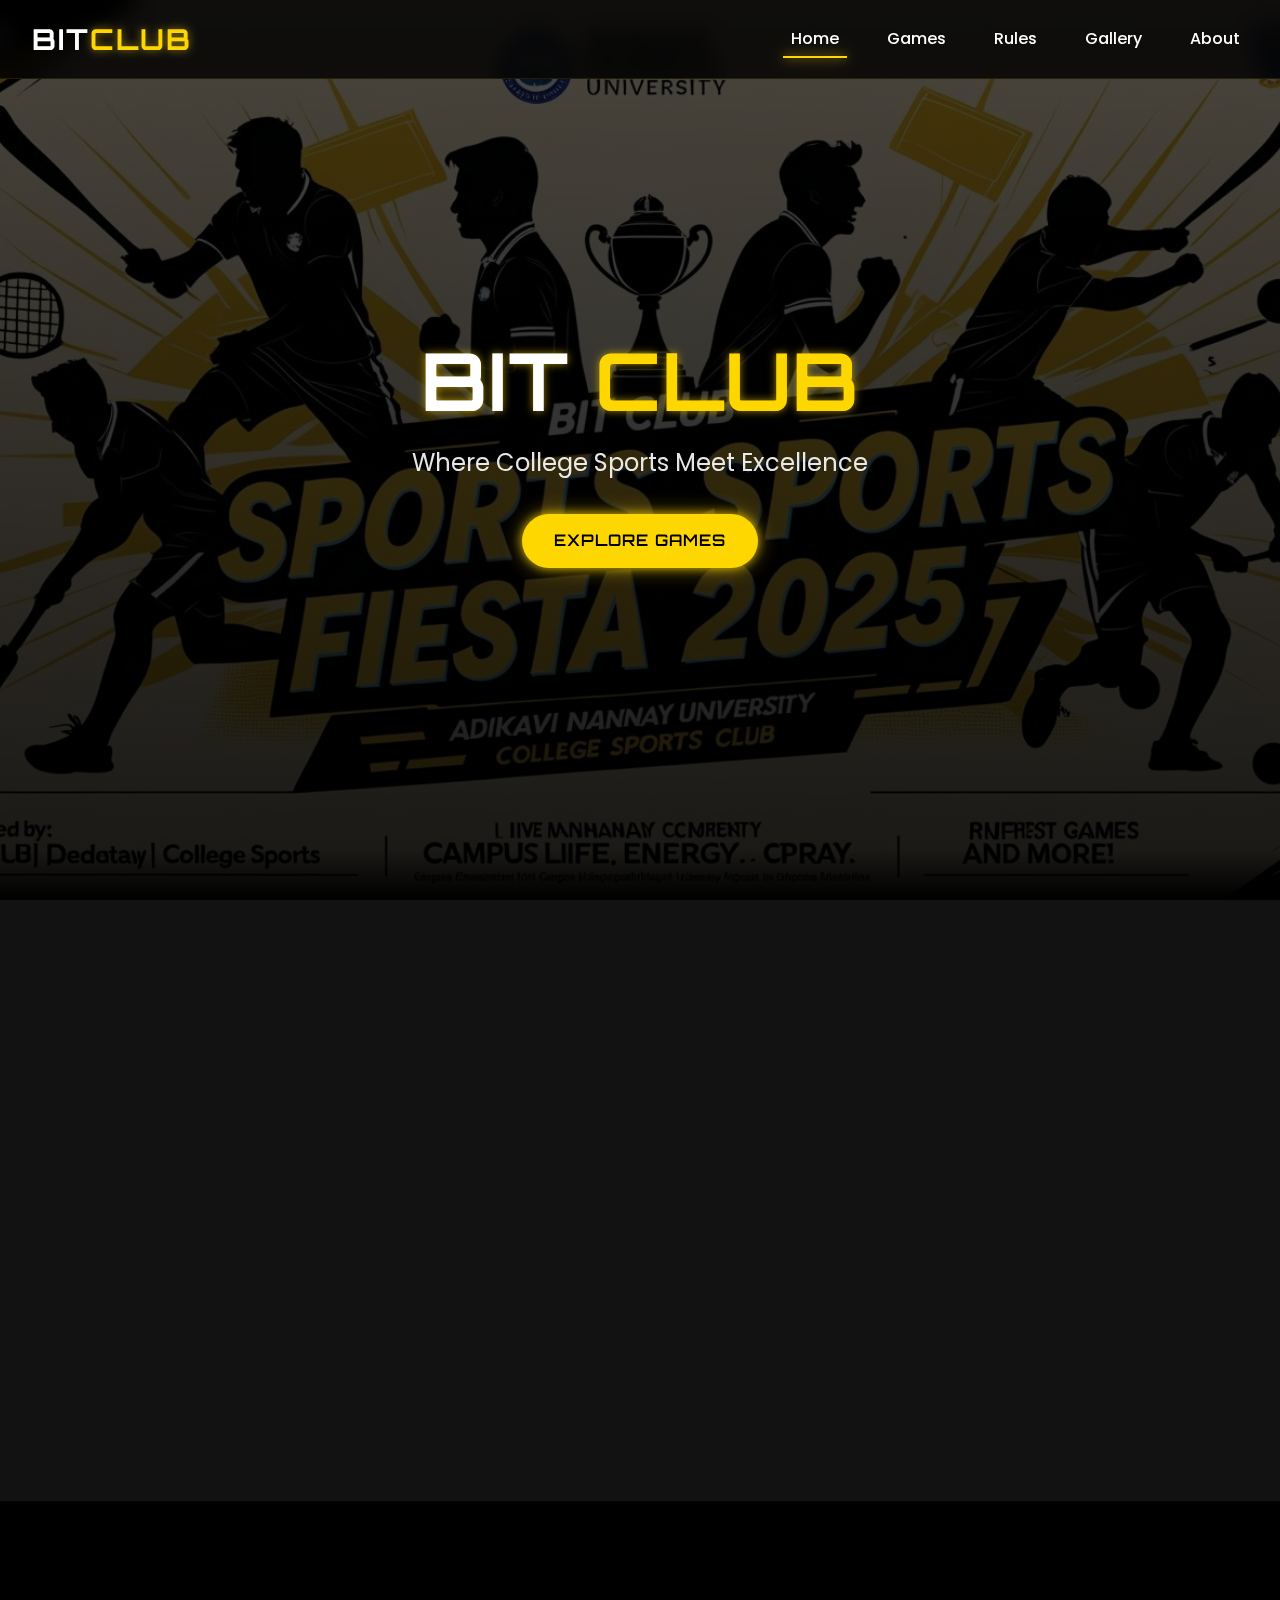
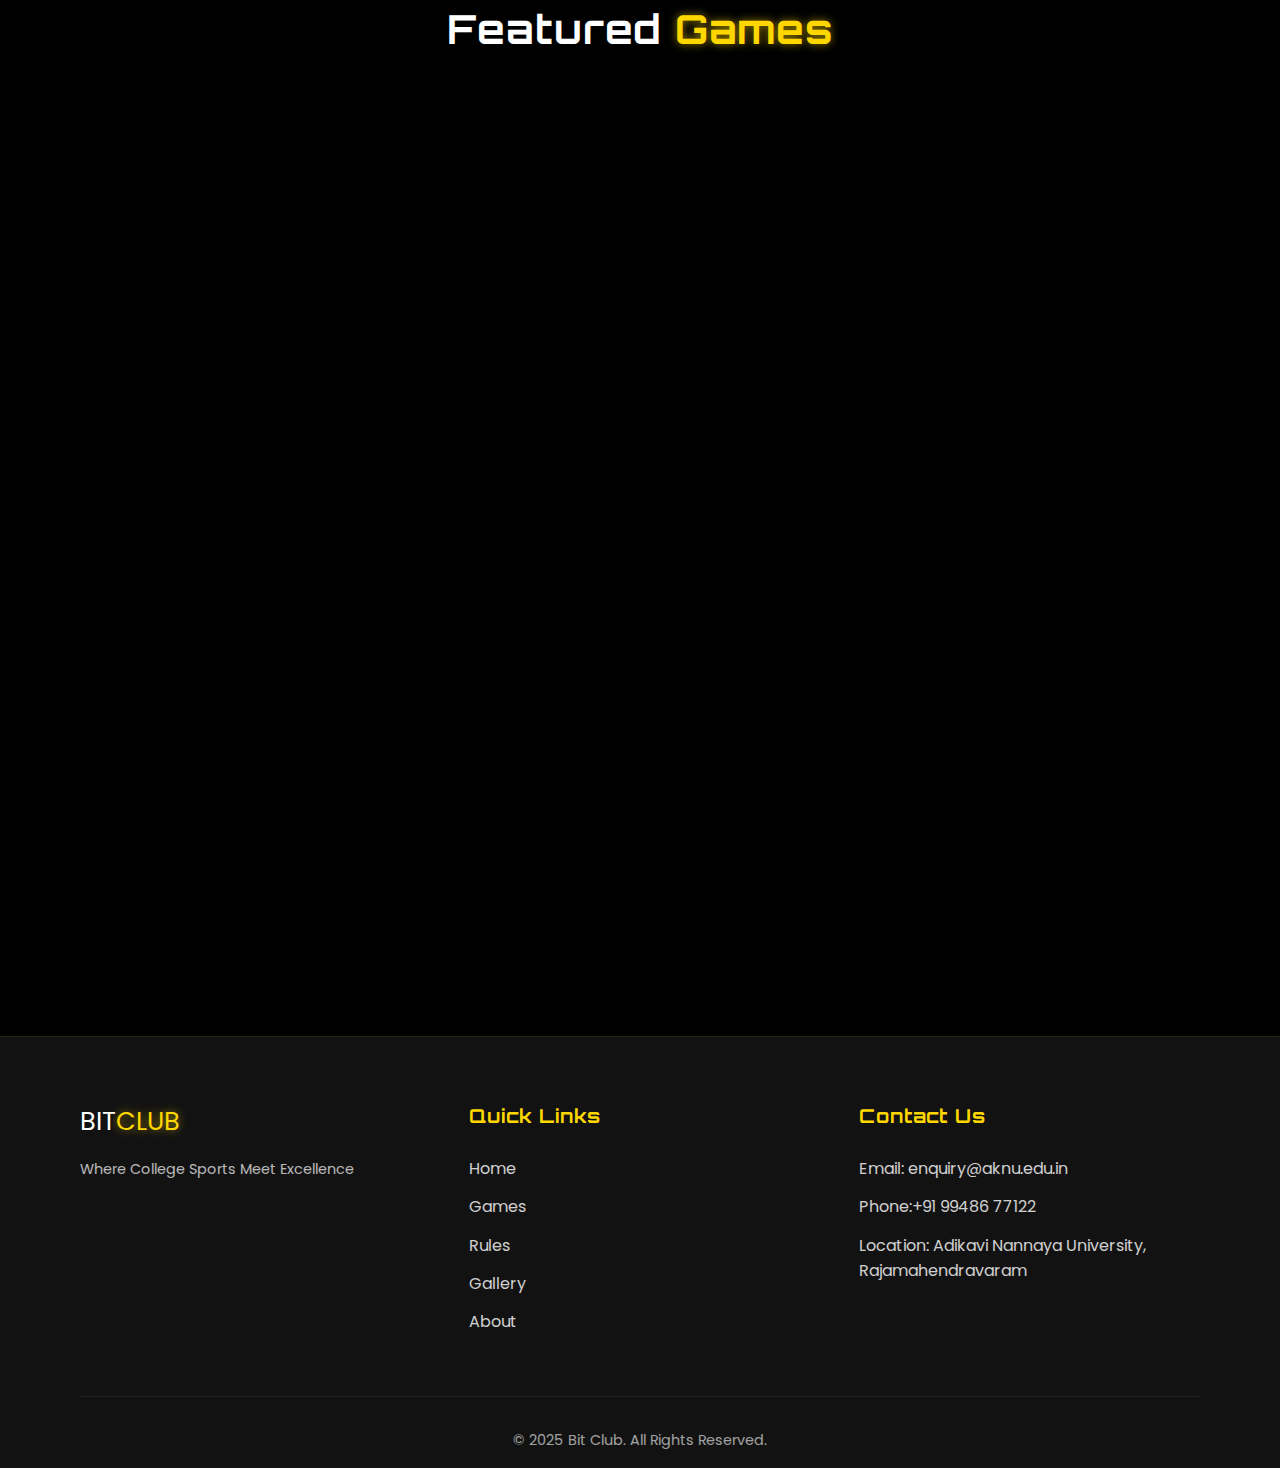
<file: index.html>
<!DOCTYPE html>
<html lang="en">
<head>
  <meta charset="UTF-8">
  <meta name="viewport" content="width=device-width, initial-scale=1.0">
  <title>Bit Club - College Sports</title>
  <link rel="stylesheet" href="css/style.css">
  <link rel="stylesheet" href="https://unpkg.com/aos@next/dist/aos.css" />
  <link rel="stylesheet" href="https://cdn.jsdelivr.net/npm/swiper@10/swiper-bundle.min.css" />
</head>
<body>
  <!-- Header -->
  <header class="header">
    <nav class="navbar">
      <div class="logo">
        <a href="index.html">
          <span class="bit">BIT</span><span class="club">CLUB</span>
        </a>
      </div>
      <div class="nav-toggle" id="navToggle">
        <span></span>
        <span></span>
        <span></span>
      </div>
      <ul class="nav-links">
        <li><a href="index.html" class="active">Home</a></li>
        <li><a href="games.html">Games</a></li>
        <li><a href="rules.html">Rules</a></li>
        <li><a href="gallery.html">Gallery</a></li>
        <li><a href="about.html">About</a></li>
      </ul>
    </nav>
  </header>

  <!-- Hero Section -->
  <section class="hero">
    <div class="hero-content" data-aos="fade-up" data-aos-duration="1000">
      <h1>BIT <span class="highlight">CLUB</span></h1>
      <p class="tagline">Where College Sports Meet Excellence</p>
      <a href="games.html" class="cta-button">Explore Games</a>
    </div>
  </section>

  <!-- About Bit Club Section -->
  <section class="about-section">
    <div class="container">
      <div class="about-content">
        <div class="about-text" data-aos="fade-right">
          <h2>About <span class="highlight">Bit Club</span></h2>
          <p>Bit Club is the premier sports organization at our college, bringing together the best athletic talent across multiple disciplines. We organize tournaments, training sessions, and events that foster sportsmanship and excellence.</p>
          <p>Founded in 2022, we've grown to become the largest sports club on campus with over 500 active members participating in our various programs.</p>
          <a href="about.html" class="secondary-button">Learn More</a>
        </div>
        <div class="about-image" data-aos="fade-left">
          <div class="image-container">
            <img src="images/bitclub1.jpg" alt="Students playing sports">
          </div>
        </div>
      </div>
    </div>
  </section>

  <!-- Featured Games Section -->
  <section class="featured-games">
    <div class="container">
      <h2>Featured <span class="highlight">Games</span></h2>
      <div class="swiper gamesSwiper">
        <div class="swiper-wrapper">
          <div class="swiper-slide" data-aos="zoom-in">
            <div class="game-card">
              <div class="game-image">
                <img src="images/cricket1.jpg" alt="Cricket">
              </div>
              <div class="game-details">
                <h3>Cricket</h3>
                <p>11 players, 6 overs per match</p>
                <a href="games.html" class="game-button">View Details</a>
              </div>
            </div>
          </div>
          <div class="swiper-slide" data-aos="zoom-in" data-aos-delay="100">
            <div class="game-card">
              <div class="game-image">
                <img src="images/kabaddi.jpg" alt="Kabaddi">
              </div>
              <div class="game-details">
                <h3>Kabaddi</h3>
                <p>7 players per team, 20 min matches</p>
                <a href="games.html" class="game-button">View Details</a>
              </div>
            </div>
          </div>
          <div class="swiper-slide" data-aos="zoom-in" data-aos-delay="200">
            <div class="game-card">
              <div class="game-image">
                <img src="images/chess1.jpg" alt="Chess">
              </div>
              <div class="game-details">
                <h3>Chess</h3>
                <p>Individual & team formats available</p>
                <a href="games.html" class="game-button">View Details</a>
              </div>
            </div>
          </div>
        </div>
        <div class="swiper-pagination"></div>
      </div>
    </div>
  </section>

  <!-- CTA Section -->
  <section class="cta-section">
    <div class="container">
      <div class="cta-content" data-aos="fade-up">
        <h2>Ready to <span class="highlight">Join</span> the Action?</h2>
        <p>Register for upcoming tournaments and be part of the excitement!</p>
        <a href="games.html" class="cta-button">View All Games</a>
      </div>
    </div>
  </section>

  <!-- Footer -->
  <footer class="footer">
    <div class="container">
      <div class="footer-content">
        <div class="footer-logo">
          <a href="index.html">
            <span class="bit">BIT</span><span class="club">CLUB</span>
          </a>
          <p>Where College Sports Meet Excellence</p>
        </div>
        <div class="footer-links">
          <h3>Quick Links</h3>
          <ul>
            <li><a href="index.html">Home</a></li>
            <li><a href="games.html">Games</a></li>
            <li><a href="rules.html">Rules</a></li>
            <li><a href="gallery.html">Gallery</a></li>
            <li><a href="about.html">About</a></li>
          </ul>
        </div>
        <div class="footer-contact">
            <h3>Contact Us</h3>
            <p>Email: enquiry@aknu.edu.in</p>
            <p>Phone:+91 99486 77122</p>
            <p>Location: Adikavi Nannaya University, Rajamahendravaram</p>
          </div>
      </div>
      <div class="footer-bottom">
        <p>&copy; 2025 Bit Club. All Rights Reserved.</p>
      </div>
    </div>
  </footer>

  <!-- Scripts -->
  <script src="https://unpkg.com/aos@next/dist/aos.js"></script>
  <script src="https://cdn.jsdelivr.net/npm/swiper@10/swiper-bundle.min.js"></script>
  <script src="js/script.js"></script>
</body>
</html>
</file>
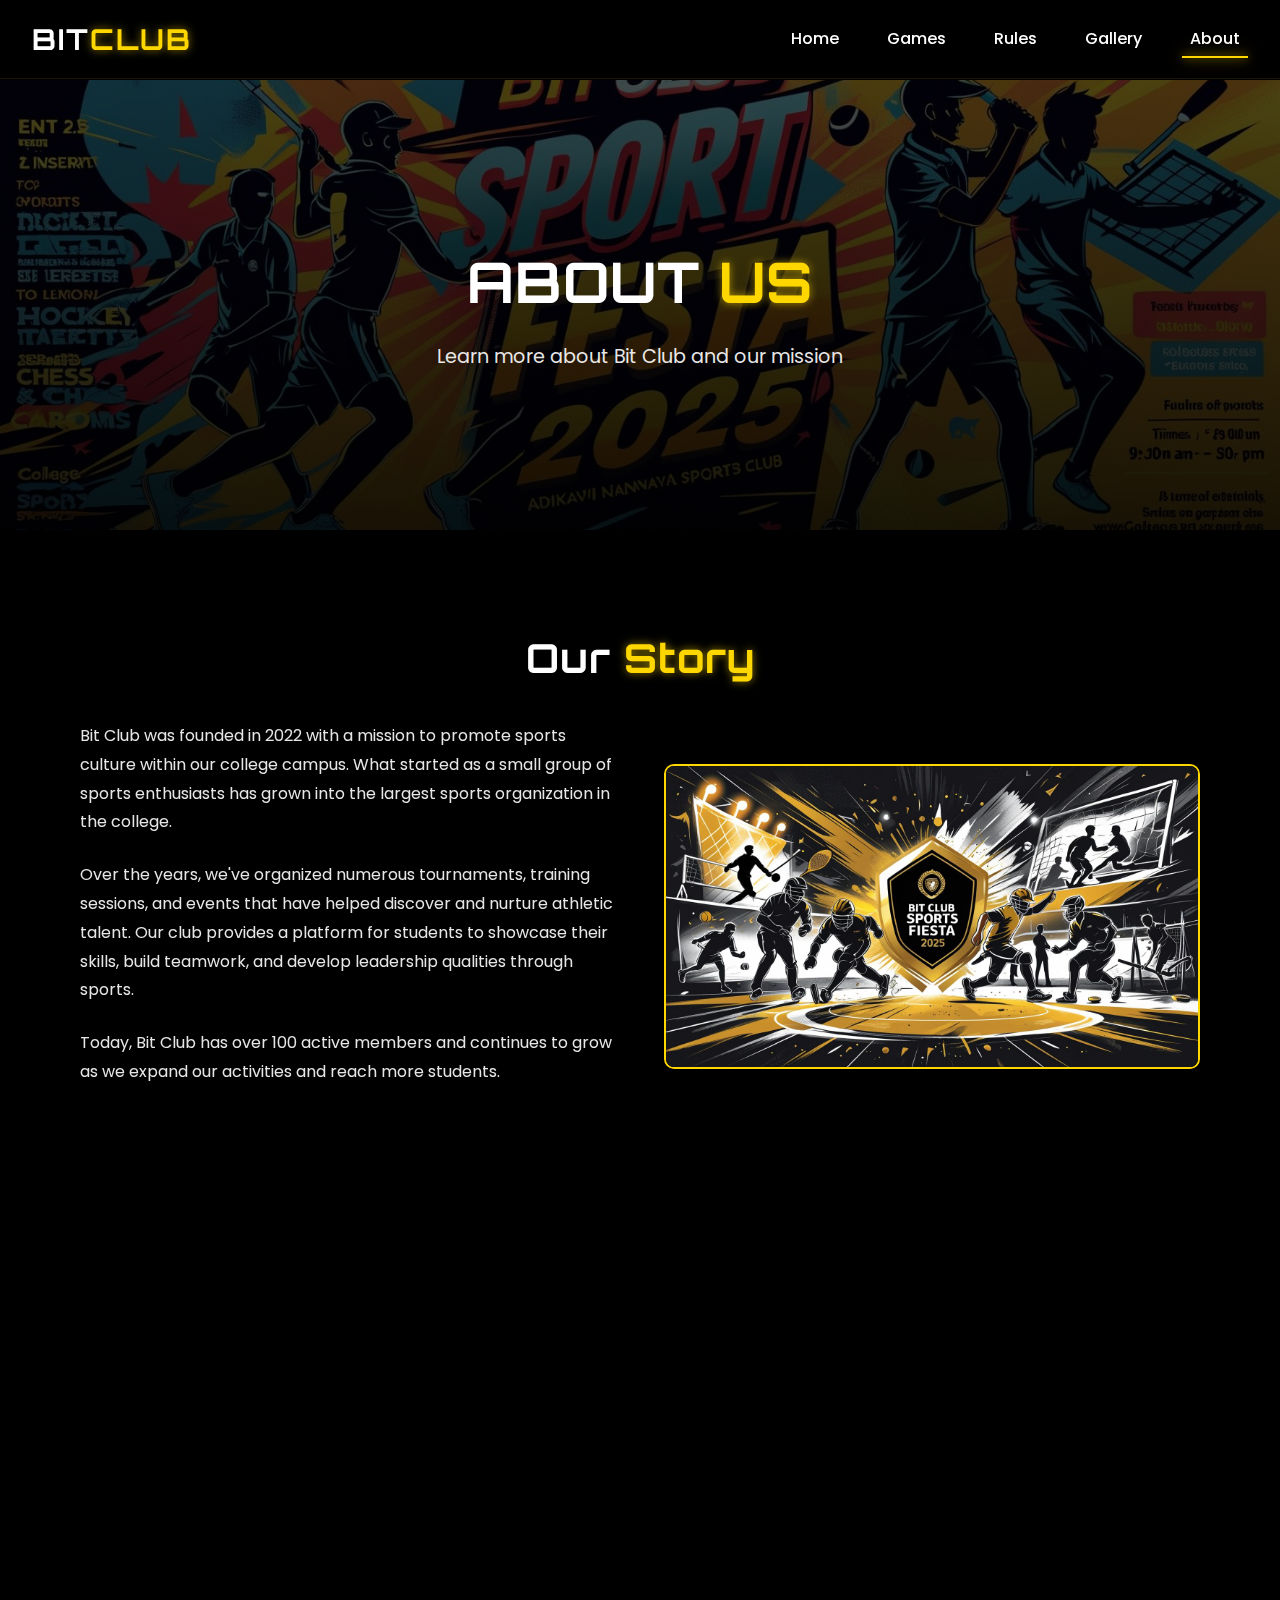
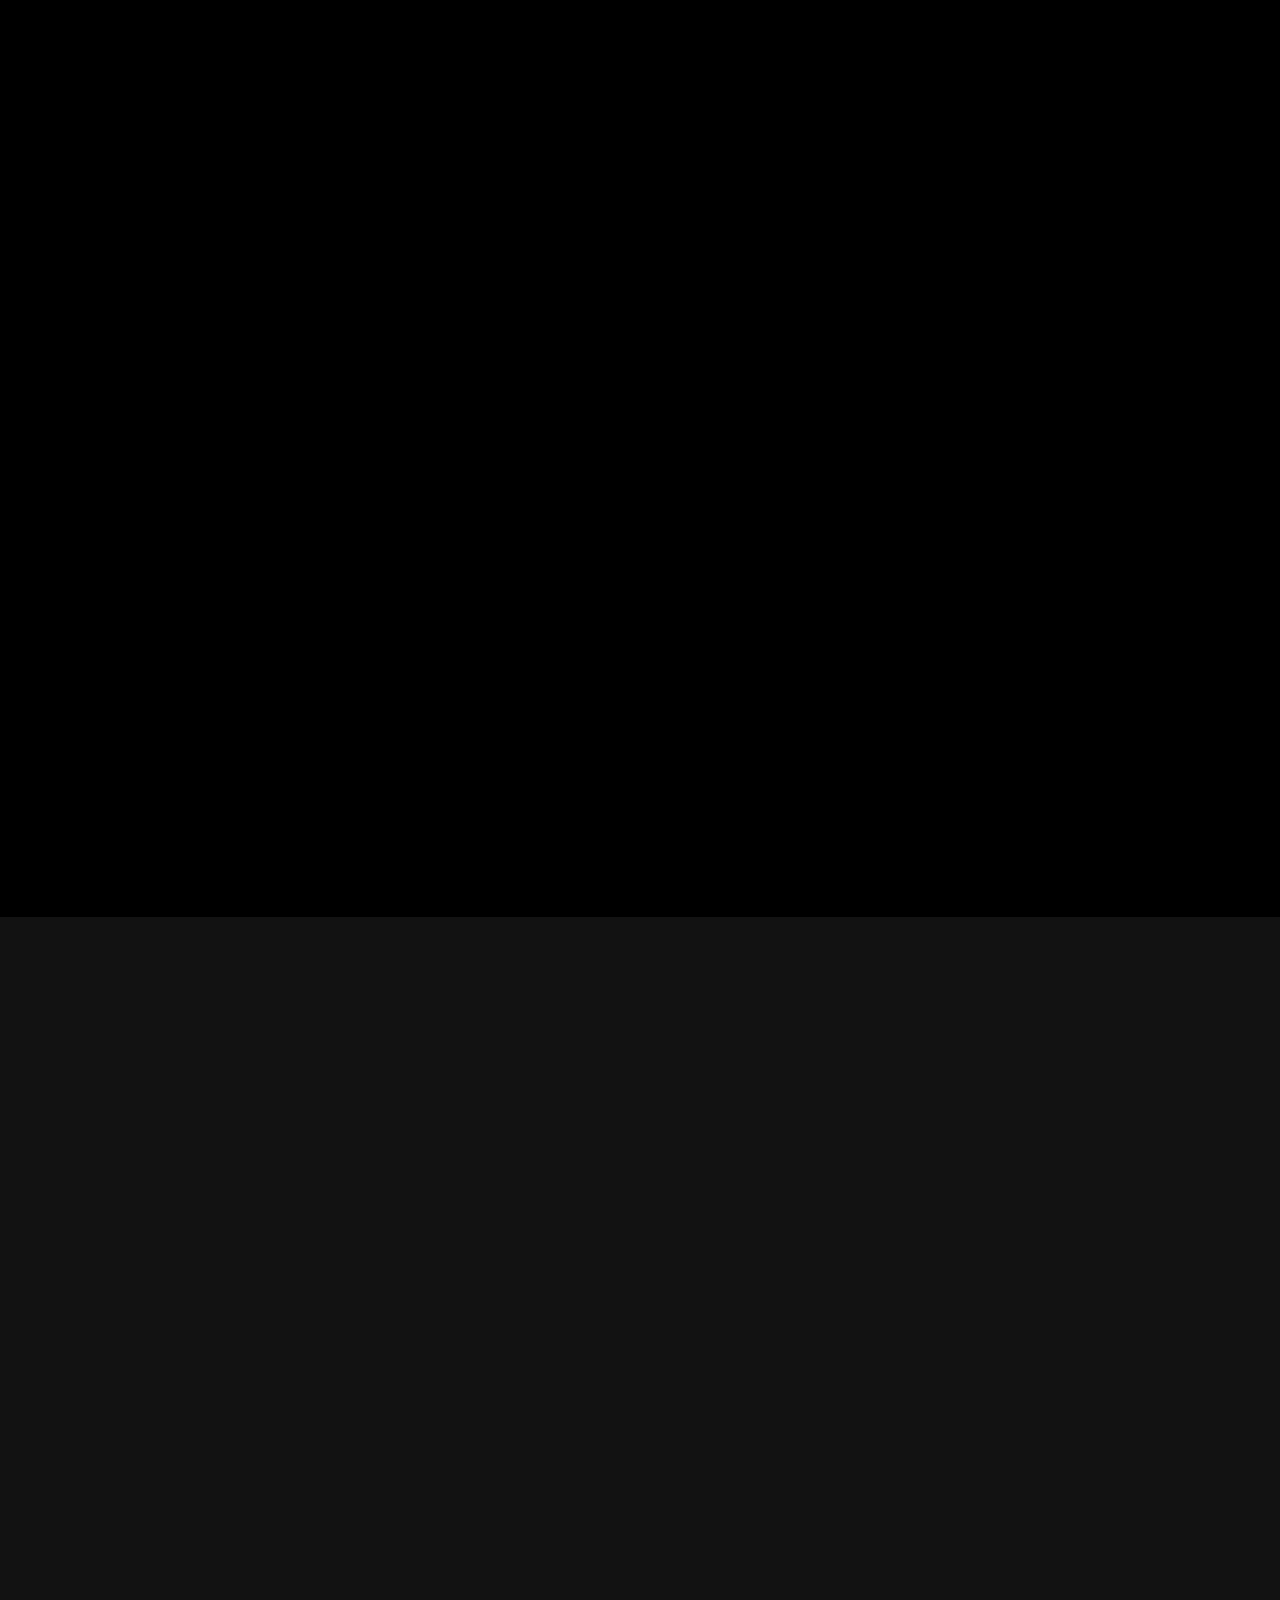
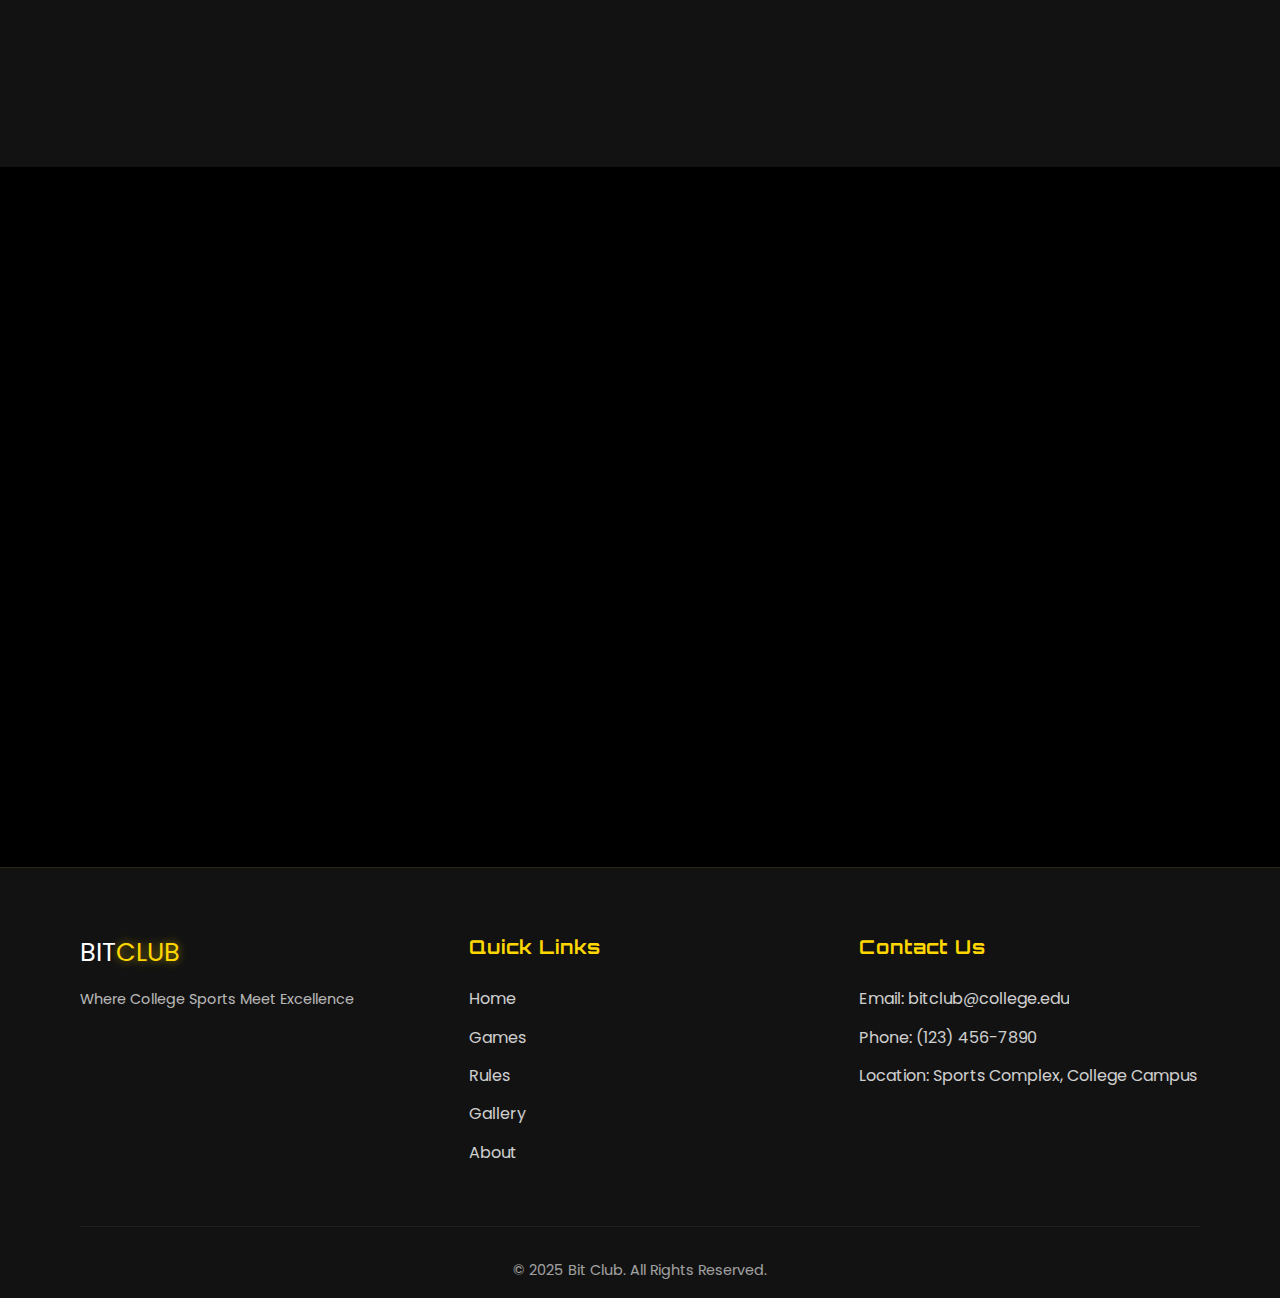
<file: about.html>
<!DOCTYPE html>
<html lang="en">
<head>
  <meta charset="UTF-8">
  <meta name="viewport" content="width=device-width, initial-scale=1.0">
  <title>About - Bit Club</title>
  <link rel="stylesheet" href="css/style.css">
  <link rel="stylesheet" href="https://unpkg.com/aos@next/dist/aos.css" />
</head>
<body>
  <!-- Header -->
  <header class="header">
    <nav class="navbar">
      <div class="logo">
        <a href="index.html">
          <span class="bit">BIT</span><span class="club">CLUB</span>
        </a>
      </div>
      <div class="nav-toggle" id="navToggle">
        <span></span>
        <span></span>
        <span></span>
      </div>
      <ul class="nav-links">
        <li><a href="index.html">Home</a></li>
        <li><a href="games.html">Games</a></li>
        <li><a href="rules.html">Rules</a></li>
        <li><a href="gallery.html">Gallery</a></li>
        <li><a href="about.html" class="active">About</a></li>
      </ul>
    </nav>
  </header>

  <!-- Page Banner -->
  <section class="page-banner">
    <div class="banner-content">
      <h1>About <span class="highlight">Us</span></h1>
      <p>Learn more about Bit Club and our mission</p>
    </div>
  </section>

  <!-- About Section -->
  <section class="about-page-section">
    <div class="container">
      <div class="about-story" data-aos="fade-up">
        <h2>Our <span class="highlight">Story</span></h2>
        <div class="about-columns">
          <div class="about-text">
            <p>Bit Club was founded in 2022 with a mission to promote sports culture within our college campus. What started as a small group of sports enthusiasts has grown into the largest sports organization in the college.</p>
            <p>Over the years, we've organized numerous tournaments, training sessions, and events that have helped discover and nurture athletic talent. Our club provides a platform for students to showcase their skills, build teamwork, and develop leadership qualities through sports.</p>
            <p>Today, Bit Club has over 100 active members and continues to grow as we expand our activities and reach more students.</p>
          </div>
          <div class="about-image">
            <img src="images/bitclub2.jpg" alt="Bit Club founding team">
          </div>
        </div>
      </div>

      <!-- Our Vision -->
      <div class="vision-section" data-aos="fade-up">
        <div class="vision-content">
          <h2>Our <span class="highlight">Vision</span></h2>
          <div class="vision-cards">
            <div class="vision-card">
              <div class="vision-icon">🏆</div>
              <h3>Excellence</h3>
              <p>To foster a culture of sporting excellence and help students achieve their highest potential.</p>
            </div>
            <div class="vision-card">
              <div class="vision-icon">🤝</div>
              <h3>Inclusion</h3>
              <p>To create an inclusive environment where everyone has the opportunity to participate and grow.</p>
            </div>
            <div class="vision-card">
              <div class="vision-icon">🌱</div>
              <h3>Development</h3>
              <p>To develop not just athletic skills but also leadership, teamwork, and sportsmanship.</p>
            </div>
          </div>
        </div>
      </div>

      <!-- Team Section-->
      <div class="team-section" data-aos="fade-up">
        <h2>Our <span class="highlight">Team</span></h2>
        <div class="team-members">
          <div class="team-member">
            <div class="member-photo">
              <img src="gallery/sanjay.jpeg" alt="Sanjay Kumar">
            </div>
            <h3>Sanjay Kumar</h3>
            <p class="member-role">President</p>
            <p class="member-info">Cricket Team Captain <br> MCA 1st Year</p>
          </div>
          <div class="team-member">
            <div class="member-photo">
              <img src="gallery/devi.jpeg" alt="Devi">
            </div>
            <h3>Devi</h3>
            <p class="member-role">Vice President</p>
            <p class="member-info">Kabaddi Team Lead <br> MCA 1st Year</p>
          </div>
          <div class="team-member">
            <div class="member-photo">
              <img src="gallery/vasanth.jpeg" alt="vasanth Kumar">
            </div>
            <h3>Vasanth Kumar</h3>
            <p class="member-role">Event Coordinator</p>
            <p class="member-info">Chess Champion <br>MCA 1st Year</p>
          </div>
        <div class="team-member">
  <div class="member-photo">
    <img src="gallery/satyasai.jpeg" alt="Sathya Sai Tamanara">
  </div>
  <h3>Satya Sai </h3>
  <p class="member-role">Web Designer & Developer</p>
  <p class="member-info">MCA 1st Year</p>
</div>

        </div>
      </div> 
    </div>
  </section>

  <!-- Contact Section -->
  <section class="contact-section">
    <div class="container">
      <div class="contact-container">
        <div class="contact-info" data-aos="fade-right">
          <h2>Get in <span class="highlight">Touch</span></h2>
          <p>Have questions about our tournaments or interested in joining the club? Reach out to us!</p>
          <div class="contact-details">
            <div class="contact-item">
              <div class="contact-icon">📧</div>
              <div class="contact-text">
                <h3>Email</h3>
                <p>enquiry@aknu.edu.in</p>  
              </div>
            </div>
            <div class="contact-item">
              <div class="contact-icon">📱</div>
              <div class="contact-text">
                <h3>Phone</h3>
                <p>+91 99486 77122</p>
              </div>
            </div>
            <div class="contact-item">
              <div class="contact-icon">📍</div>
              <div class="contact-text">
                <h3>Location</h3>
                <p>Adikavi Nannaya University, Rajamahendravaram</p>
              </div>
            </div>
            <div class="contact-item">
              <div class="contact-icon">⏰</div>
              <div class="contact-text">
                <h3>Office Hours</h3>
                <p>Mon-Sat: 9:30 AM - 4:30 PM</p>
              </div>
            </div>
          </div>
        </div>

        <div class="contact-form-container" data-aos="fade-left">
          <form id="contactForm" class="contact-form">
            <h3>Send us a Message</h3>
            <div class="form-group">
              <label for="name">Full Name</label>
              <input type="text" id="name" name="name" required>
            </div>
            <div class="form-group">
              <label for="email">Email</label>
              <input type="email" id="email" name="email" required>
            </div>
            <div class="form-group">
              <label for="subject">Subject</label>
              <input type="text" id="subject" name="subject" required>
            </div>
            <div class="form-group">
              <label for="message">Message</label>
              <textarea id="message" name="message" rows="5" required></textarea>
            </div>
            <button type="submit" class="submit-btn">Send Message</button>
          </form>
        </div>
      </div>
    </div>
  </section>

  <!-- Map Section -->
  <section class="map-section">
    <div class="container">
      <div class="map-container" data-aos="zoom-in">
        <h2>Find <span class="highlight">Us</span></h2>
        <div class="map">
          <iframe src="https://www.google.com/maps/embed?pb=!1m18!1m12!1m3!1d3814.144615187916!2d81.8725925!3d17.065577500000003!2m3!1f0!2f0!3f0!3m2!1i1024!2i768!4f13.1!3m3!1m2!1s0x3a379f65b4c51a99%3A0xe010b64ff27f5ab1!2sAdikavi%20Nannaya%20University!5e0!3m2!1sen!2sin!4v1748746399901!5m2!1sen!2sin" width="100%" height="400" style="border:0;" allowfullscreen="" loading="lazy" referrerpolicy="no-referrer-when-downgrade"></iframe>
        </div>
      </div>
    </div>
  </section>

  <!-- Footer -->
  <footer class="footer">
    <div class="container">
      <div class="footer-content">
        <div class="footer-logo">
          <a href="index.html">
            <span class="bit">BIT</span><span class="club">CLUB</span>
          </a>
          <p>Where College Sports Meet Excellence</p>
        </div>
        <div class="footer-links">
          <h3>Quick Links</h3>
          <ul>
            <li><a href="index.html">Home</a></li>
            <li><a href="games.html">Games</a></li>
            <li><a href="rules.html">Rules</a></li>
            <li><a href="gallery.html">Gallery</a></li>
            <li><a href="about.html">About</a></li>
          </ul>
        </div>
        <div class="footer-contact">
          <h3>Contact Us</h3>
          <p>Email: bitclub@college.edu</p>
          <p>Phone: (123) 456-7890</p>
          <p>Location: Sports Complex, College Campus</p>
        </div>
      </div>
      <div class="footer-bottom">
        <p>&copy; 2025 Bit Club. All Rights Reserved.</p>
      </div>
    </div>
  </footer>

  <!-- Scripts -->
  <script src="https://unpkg.com/aos@next/dist/aos.js"></script>
  <script src="js/script.js"></script>
</body>
</html>
</file>
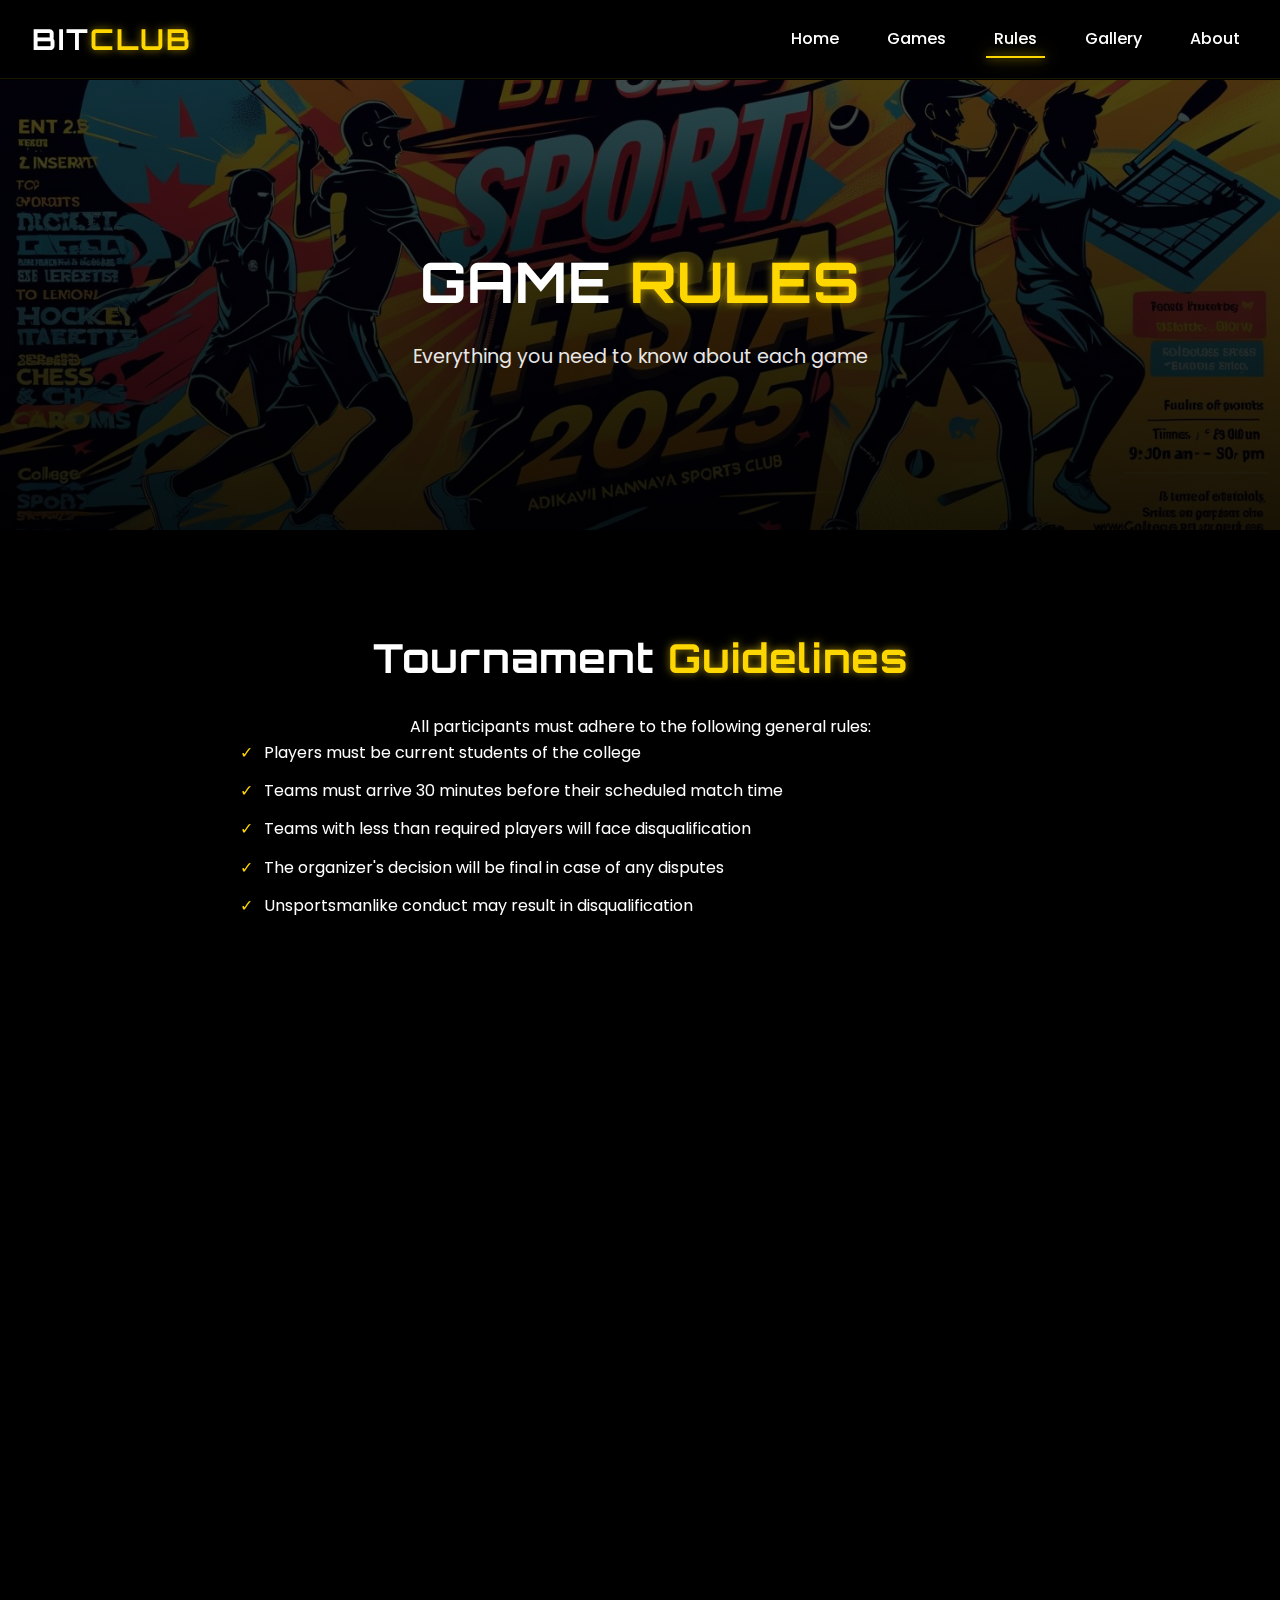
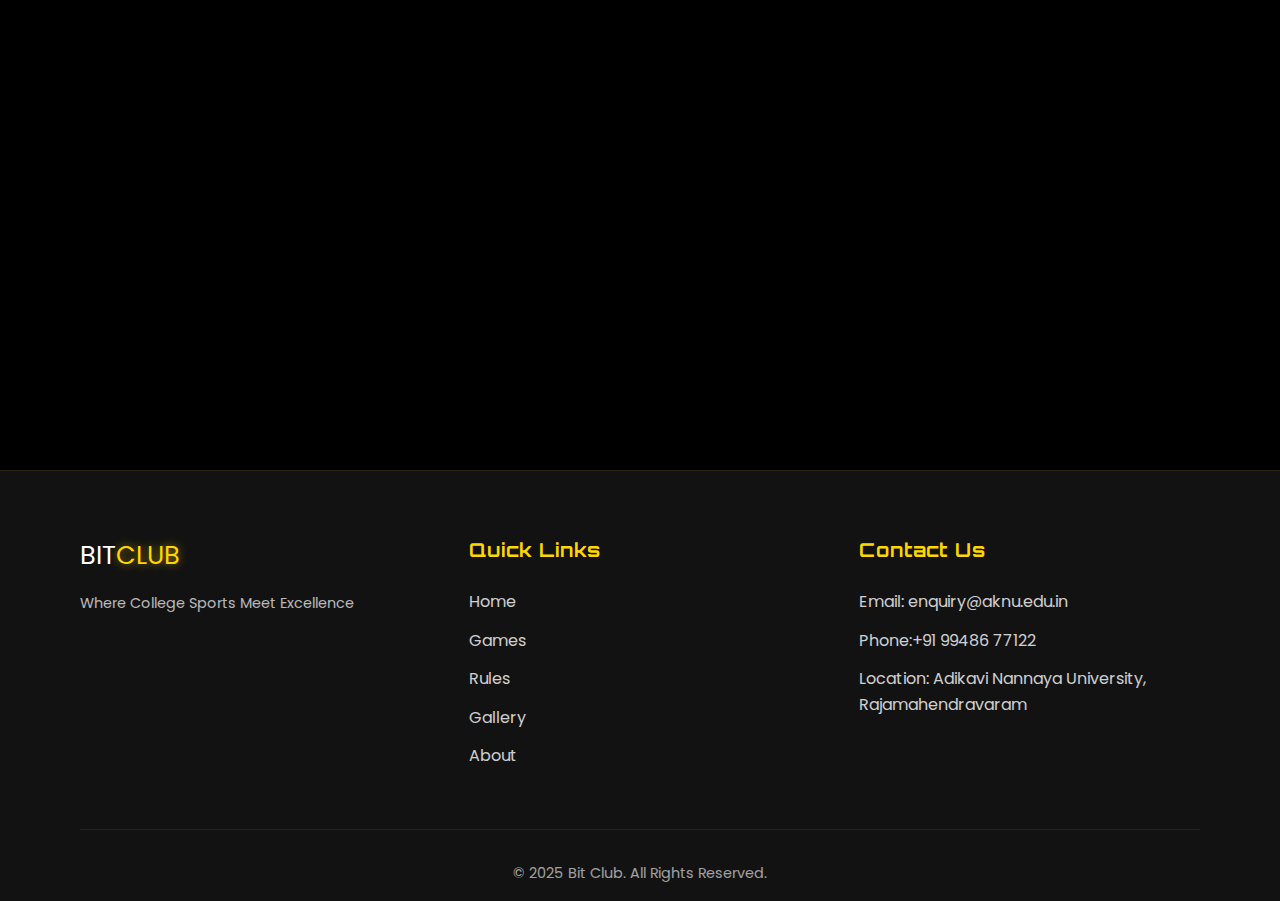
<file: rules.html>
<!DOCTYPE html>
<html lang="en">
  <head>
    <meta charset="UTF-8" />
    <meta name="viewport" content="width=device-width, initial-scale=1.0" />
    <title>Rules - Bit Club</title>
    <link rel="stylesheet" href="css/style.css" />
    <link rel="stylesheet" href="https://unpkg.com/aos@next/dist/aos.css" />
  </head>
  <body>
    <!-- Header -->
    <header class="header">
      <nav class="navbar">
        <div class="logo">
          <a href="index.html">
            <span class="bit">BIT</span><span class="club">CLUB</span>
          </a>
        </div>
        <div class="nav-toggle" id="navToggle">
          <span></span>
          <span></span>
          <span></span>
        </div>
        <ul class="nav-links">
          <li><a href="index.html">Home</a></li>
          <li><a href="games.html">Games</a></li>
          <li><a href="rules.html" class="active">Rules</a></li>
          <li><a href="gallery.html">Gallery</a></li>
          <li><a href="about.html">About</a></li>
        </ul>
      </nav>
    </header>

    <!-- Page Banner -->
    <section class="page-banner">
      <div class="banner-content">
        <h1>Game <span class="highlight">Rules</span></h1>
        <p>Everything you need to know about each game</p>
      </div>
    </section>

    <!-- Rules Section -->
    <section class="rules-section">
      <div class="container">
        <div class="rules-intro" data-aos="fade-up">
          <h2>Tournament <span class="highlight">Guidelines</span></h2>
          <p>All participants must adhere to the following general rules:</p>
          <ul class="general-rules">
            <li>Players must be current students of the college</li>
            <li>
              Teams must arrive 30 minutes before their scheduled match time
            </li>
            <li>
              Teams with less than required players will face disqualification
            </li>
            <li>
              The organizer's decision will be final in case of any disputes
            </li>
            <li>Unsportsmanlike conduct may result in disqualification</li>
          </ul>
        </div>

        <div class="rules-container">
          <!-- Cricket Rules -->
          <div class="rule-card" data-aos="fade-up">
            <div class="rule-header" id="cricketHeader">
              <h3>🏏 Cricket</h3>
              <span class="toggle-icon">+</span>
            </div>
            <div class="rule-body" id="cricketRules">
              <ul>
                <li><strong>Team Size:</strong> 11 Players per team</li>
                <li><strong>Match Format:</strong> 6 overs per innings</li>
                <li><strong>Tournament Format:</strong> Knockout</li>
                <li><strong>Timing:</strong> 9AM – 1PM</li>
                <li><strong>Entry Fee:</strong> ₹200</li>
                <li><strong>Venue:</strong> College Ground</li>
              </ul>
              <div class="specific-rules">
                <h4>Specific Rules:</h4>
                <ul>
                  <li>No-ball and wide rules as per standard T20 cricket</li>
                  <li>Maximum 2 overs per bowler</li>
                  <li>
                    Power play in the first 2 overs (only 2 fielders outside the
                    30-yard circle)
                  </li>
                  <li>Tie-breaker: Super over</li>
                </ul>
              </div>
            </div>
          </div>

          <!-- Kabaddi Rules -->
          <div class="rule-card" data-aos="fade-up" data-aos-delay="100">
            <div class="rule-header" id="kabaddiHeader">
              <h3>🤾 Kabaddi</h3>
              <span class="toggle-icon">+</span>
            </div>
            <div class="rule-body" id="kabaddiRules">
              <ul>
                <li>
                  <strong>Team Size:</strong> 7 Players per team (5 on field, 2
                  substitutes)
                </li>
                <li>
                  <strong>Match Duration:</strong> Two halves of 10 minutes each
                </li>
                <li><strong>Tournament Format:</strong> League + Knockout</li>
                <li><strong>Timing:</strong> 2PM – 5PM</li>
                <li><strong>Entry Fee:</strong> ₹150</li>
                <li><strong>Venue:</strong> Indoor Sports Complex</li>
              </ul>
              <div class="specific-rules">
                <h4>Specific Rules:</h4>
                <ul>
                  <li>Raider must chant "kabaddi" continuously during raid</li>
                  <li>Raid duration: 30 seconds maximum</li>
                  <li>
                    Bonus line applicable when 6 or more defenders on court
                  </li>
                  <li>Substitutions allowed during timeouts or halftime</li>
                </ul>
              </div>
            </div>
          </div>

          <!-- Shuttle -->
          <div class="rule-card" data-aos="fade-up" data-aos-delay="200">
            <div class="rule-header" id="shuttleHeader">
              <h3>🏸 Shuttle</h3>
              <span class="toggle-icon">+</span>
            </div>
            <div class="rule-body" id="shuttleRules">
              <ul>
                <li><strong>Category:</strong> Singles & Doubles</li>
                <li>
                  <strong>Team Size:</strong> 1 player (singles), 2 players
                  (doubles)
                </li>
                <li>
                  <strong>Match Format:</strong> Best of 3 sets (15 points each)
                </li>
                <li><strong>Tournament Format:</strong> Knockout</li>
                <li><strong>Timing:</strong> 2PM – 6PM</li>
                <li><strong>Entry Fee:</strong> ₹150 per player</li>
                <li>
                  <strong>Venue:</strong> Indoor Shuttle Court, Sports Complex
                </li>
              </ul>
              <div class="specific-rules">
                <h4>Specific Rules:</h4>
                <ul>
                  <li>Standard BWF rules will apply</li>
                  <li>Players must bring their own rackets</li>
                  <li>Match shuttlecocks will be provided</li>
                  <li>
                    Foot faults and double hits will result in a point to the
                    opponent
                  </li>
                  <li>Final match will be officiated by referees</li>
                </ul>
              </div>
            </div>
          </div>

          <!-- Volleyball Rules -->
          <div class="rule-card" data-aos="fade-up" data-aos-delay="300">
            <div class="rule-header" id="volleyballHeader">
              <h3>🏐 Volleyball</h3>
              <span class="toggle-icon">+</span>
            </div>
            <div class="rule-body" id="volleyballRules">
              <ul>
                <li>
                  <strong>Team Size:</strong> 6 Players per team (with 2
                  substitutes)
                </li>
                <li>
                  <strong>Match Format:</strong> Best of 3 sets (21 points each)
                </li>
                <li><strong>Tournament Format:</strong> Knockout</li>
                <li><strong>Timing:</strong> 4PM – 7PM</li>
                <li><strong>Entry Fee:</strong> ₹150</li>
                <li><strong>Venue:</strong> College Volleyball Court</li>
              </ul>
              <div class="specific-rules">
                <h4>Specific Rules:</h4>
                <ul>
                  <li>Standard rotation rules apply</li>
                  <li>Net height: 2.43m for men, 2.24m for women</li>
                  <li>Service sequence must be maintained</li>
                  <li>One timeout per set (30 seconds)</li>
                  <li>Libero player allowed with different colored jersey</li>
                </ul>
              </div>
            </div>
          </div>

          <!-- Chess Rules -->
          <div class="rule-card" data-aos="fade-up" data-aos-delay="400">
            <div class="rule-header" id="chessHeader">
              <h3>♟️ Chess</h3>
              <span class="toggle-icon">+</span>
            </div>
            <div class="rule-body" id="chessRules">
              <ul>
                <li><strong>Format:</strong> Individual and team events</li>
                <li>
                  <strong>Time Control:</strong> 15 minutes + 10 seconds
                  increment
                </li>
                <li>
                  <strong>Tournament System:</strong> Swiss-system (7 rounds)
                </li>
                <li><strong>Timing:</strong> 10AM – 4PM</li>
                <li>
                  <strong>Entry Fee:</strong> ₹100 (individual), ₹300 (team of
                  4)
                </li>
                <li><strong>Venue:</strong> College Library Hall</li>
              </ul>
              <div class="specific-rules">
                <h4>Specific Rules:</h4>
                <ul>
                  <li>FIDE rules apply</li>
                  <li>Touch-move rule enforced</li>
                  <li>Electronic devices prohibited</li>
                  <li>Team scoring: Sum of individual scores</li>
                  <li>Tie breaks: Buchholz system</li>
                </ul>
              </div>
            </div>
          </div>

          <!-- Carroms Rules -->
          <div class="rule-card" data-aos="fade-up" data-aos-delay="500">
            <div class="rule-header" id="carromsHeader">
              <h3>🎮 Carroms</h3>
              <span class="toggle-icon">+</span>
            </div>
            <div class="rule-body" id="carromsRules">
              <ul>
                <li><strong>Format:</strong> Singles and doubles categories</li>
                <li>
                  <strong>Match Format:</strong> Best of 3 boards (29 points per
                  board)
                </li>
                <li><strong>Tournament Format:</strong> Knockout</li>
                <li><strong>Timing:</strong> 1PM – 6PM</li>
                <li>
                  <strong>Entry Fee:</strong> ₹80 (singles), ₹150 (doubles)
                </li>
                <li><strong>Venue:</strong> Student Recreation Center</li>
              </ul>
              <div class="specific-rules">
                <h4>Specific Rules:</h4>
                <ul>
                  <li>Standard Carrom Federation rules apply</li>
                  <li>Fingernail must be used for striking</li>
                  <li>Queen must be covered</li>
                  <li>Time limit: 20 minutes per board</li>
                  <li>Foul results in loss of turn</li>
                </ul>
              </div>
            </div>
          </div>
        </div>
      </div>
    </section>

    <!-- Footer -->
    <footer class="footer">
      <div class="container">
        <div class="footer-content">
          <div class="footer-logo">
            <a href="index.html">
              <span class="bit">BIT</span><span class="club">CLUB</span>
            </a>
            <p>Where College Sports Meet Excellence</p>
          </div>
          <div class="footer-links">
            <h3>Quick Links</h3>
            <ul>
              <li><a href="index.html">Home</a></li>
              <li><a href="games.html">Games</a></li>
              <li><a href="rules.html">Rules</a></li>
              <li><a href="gallery.html">Gallery</a></li>
              <li><a href="about.html">About</a></li>
            </ul>
          </div>
      <div class="footer-contact">
            <h3>Contact Us</h3>
            <p>Email: enquiry@aknu.edu.in</p>
            <p>Phone:+91 99486 77122</p>
            <p>Location: Adikavi Nannaya University, Rajamahendravaram</p>
          </div>
        </div>
        <div class="footer-bottom">
          <p>&copy; 2025 Bit Club. All Rights Reserved.</p>
        </div>
      </div>
    </footer>

    <!-- Scripts -->
    <script src="https://unpkg.com/aos@next/dist/aos.js"></script>
    <script src="js/script.js"></script>
  </body>
</html>
</file>
<file: css/style.css>
/* Base Styles */
@import url('https://fonts.googleapis.com/css2?family=Poppins:wght@300;400;500;600;700&family=Orbitron:wght@400;500;600;700;800&display=swap');

:root {
  --black: #000000;
  --dark-gray: #121212;
  --medium-gray: #1e1e1e;
  --light-gray: #333333;
  --gold: #FFD700;
  --gold-dark: #DAA520;
  --white: #FFFFFF;
  --neon-glow: 0 0 10px rgba(255, 215, 0, 0.7), 0 0 20px rgba(255, 215, 0, 0.5);
  --text-glow: 0 0 8px rgba(255, 215, 0, 0.6);
}

* {
  margin: 0;
  padding: 0;
  box-sizing: border-box;
}

body {
  font-family: 'Poppins', sans-serif;
  background-color: var(--black);
  color: var(--white);
  line-height: 1.6;
  overflow-x: hidden;
}

.container {
  width: 90%;
  max-width: 1200px;
  margin: 0 auto;
  padding: 0 1rem;
}

a {
  text-decoration: none;
  color: var(--white);
  transition: color 0.3s ease;
}

a:hover {
  color: var(--gold);
}

h1, h2, h3, h4, h5, h6 {
  font-family: 'Orbitron', sans-serif;
  letter-spacing: 1px;
}

.highlight {
  color: var(--gold);
  text-shadow: var(--text-glow);
}

/* Navbar Styles */
.header {
  position: fixed;
  top: 0;
  left: 0;
  width: 100%;
  padding: 1rem 0;
  z-index: 1000;
  background-color: rgba(0, 0, 0, 0.8);
  backdrop-filter: blur(10px);
  border-bottom: 1px solid rgba(255, 215, 0, 0.1);
}

.navbar {
  display: flex;
  justify-content: space-between;
  align-items: center;
  padding: 0 2rem;
}

.logo a {
  font-family: 'Orbitron', sans-serif;
  font-size: 1.8rem;
  font-weight: 700;
  letter-spacing: 2px;
  text-transform: uppercase;
}

.bit {
  color: var(--white);
}

.club {
  color: var(--gold);
  text-shadow: var(--text-glow);
}

.nav-links {
  display: flex;
  list-style: none;
}

.nav-links li {
  margin-left: 2rem;
}

.nav-links a {
  font-weight: 500;
  padding: 0.5rem;
  position: relative;
}

.nav-links a::after {
  content: '';
  position: absolute;
  width: 0;
  height: 2px;
  bottom: 0;
  left: 0;
  background-color: var(--gold);
  box-shadow: var(--neon-glow);
  transition: width 0.3s ease;
}

.nav-links a:hover::after,
.nav-links a.active::after {
  width: 100%;
}

.nav-toggle {
  display: none;
  flex-direction: column;
  cursor: pointer;
}

.nav-toggle span {
  width: 25px;
  height: 2px;
  background-color: var(--gold);
  margin: 3px 0;
  border-radius: 2px;
  transition: all 0.3s ease;
}

/* Hero Section */
.hero {
  height: 100vh;
  background: linear-gradient(rgba(0, 0, 0, 0.7), rgba(0, 0, 0, 0.9)), url('../images/bitclub.png');
  background-size: cover;
  background-position: center;
  background-attachment: fixed;
  display: flex;
  align-items: center;
  justify-content: center;
  text-align: center;
  position: relative;
}

.hero::after {
  content: '';
  position: absolute;
  bottom: 0;
  width: 100%;
  height: 50px;
  background: linear-gradient(to top, var(--black), transparent);
}

.hero-content {
  max-width: 800px;
  padding: 2rem;
  z-index: 1;
}

.hero-content h1 {
  font-size: 5rem;
  margin-bottom: 1rem;
  line-height: 1.2;
  text-transform: uppercase;
  text-shadow: var(--text-glow);
}

.hero-content .tagline {
  font-size: 1.5rem;
  margin-bottom: 2rem;
  opacity: 0.9;
}

.cta-button {
  display: inline-block;
  background: var(--gold);
  color: var(--black);
  font-family: 'Orbitron', sans-serif;
  font-size: 1rem;
  font-weight: 600;
  padding: 12px 30px;
  border-radius: 50px;
  text-transform: uppercase;
  letter-spacing: 1px;
  transition: all 0.3s ease;
  box-shadow: var(--neon-glow);
  border: 2px solid transparent;
}

.cta-button:hover {
  background: transparent;
  color: var(--gold);
  border-color: var(--gold);
}

/* About Section */
.about-section {
  padding: 6rem 0;
  background-color: var(--dark-gray);
  position: relative;
  overflow: hidden;
}

.about-content {
  display: flex;
  align-items: center;
  gap: 4rem;
}

.about-text {
  flex: 1;
}

.about-text h2 {
  font-size: 2.5rem;
  margin-bottom: 1.5rem;
}

.about-text p {
  margin-bottom: 1rem;
  opacity: 0.9;
}

.about-image {
  flex: 1;
}

.image-container {
  position: relative;
  border: 2px solid var(--gold);
  border-radius: 10px;
  overflow: hidden;
  box-shadow: var(--neon-glow);
}

.about-image img {
  width: 100%;
  height: auto;
  display: block;
  transition: transform 0.5s ease;
}

.about-image img:hover {
  transform: scale(1.05);
}

.secondary-button {
  display: inline-block;
  background: transparent;
  color: var(--gold);
  font-family: 'Orbitron', sans-serif;
  font-size: 0.9rem;
  font-weight: 600;
  padding: 10px 24px;
  border: 2px solid var(--gold);
  border-radius: 50px;
  text-transform: uppercase;
  letter-spacing: 1px;
  margin-top: 1.5rem;
  transition: all 0.3s ease;
}

.secondary-button:hover {
  background: var(--gold);
  color: var(--black);
  box-shadow: var(--neon-glow);
}

/* Featured Games Section */
.featured-games {
  padding: 6rem 0;
  background-color: var(--black);
  position: relative;
}

.featured-games h2 {
  font-size: 2.5rem;
  margin-bottom: 3rem;
  text-align: center;
}

.gamesSwiper {
  width: 100%;
  padding-bottom: 3rem;
}

.game-card {
  background: var(--medium-gray);
  border-radius: 15px;
  overflow: hidden;
  box-shadow: 0 10px 20px rgba(0, 0, 0, 0.3);
  border: 1px solid rgba(255, 215, 0, 0.2);
  transition: transform 0.4s ease, box-shadow 0.4s ease;
  height: 100%;
}

.game-card:hover {
  transform: translateY(-10px);
  box-shadow: var(--neon-glow), 0 15px 30px rgba(0, 0, 0, 0.4);
}

.game-image {
  height: 200px;
  overflow: hidden;
}

.game-image img {
  width: 100%;
  height: 100%;
  object-fit: cover;
  transition: transform 0.5s ease;
}

.game-card:hover .game-image img {
  transform: scale(1.1);
}

.game-details {
  padding: 1.5rem;
}

.game-details h3 {
  font-size: 1.5rem;
  margin-bottom: 0.5rem;
  color: var(--gold);
}

.game-details p {
  margin-bottom: 1.2rem;
  opacity: 0.8;
}

.game-button {
  display: inline-block;
  background: var(--dark-gray);
  color: var(--gold);
  font-family: 'Orbitron', sans-serif;
  font-size: 0.8rem;
  font-weight: 600;
  padding: 8px 20px;
  border: 1px solid var(--gold);
  border-radius: 50px;
  transition: all 0.3s ease;
}

.game-button:hover {
  background: var(--gold);
  color: var(--dark-gray);
}

/* CTA Section */
.cta-section {
  padding: 5rem 0;
  background: linear-gradient(rgba(0, 0, 0, 0.8), rgba(0, 0, 0, 0.8)), url('../images/bitclub2.jpg');
  background-size: cover;
  background-position: center;
  background-attachment: fixed;
}

.cta-content {
  text-align: center;
  max-width: 700px;
  margin: 0 auto;
  padding: 3rem;
  background-color: rgba(0, 0, 0, 0.7);
  border-radius: 15px;
  border: 1px solid rgba(255, 215, 0, 0.3);
}

.cta-content h2 {
  font-size: 2.5rem;
  margin-bottom: 1rem;
}

.cta-content p {
  margin-bottom: 2rem;
  font-size: 1.1rem;
}

/* Footer */
.footer {
  background-color: var(--dark-gray);
  padding: 4rem 0 1rem;
  border-top: 1px solid rgba(255, 215, 0, 0.1);
}

.footer-content {
  display: grid;
  grid-template-columns: repeat(auto-fit, minmax(250px, 1fr));
  gap: 3rem;
  margin-bottom: 3rem;
}

.footer-logo a {
  font-size: 1.6rem;
  margin-bottom: 1rem;
  display: inline-block;
}

.footer-logo p {
  font-size: 0.9rem;
  opacity: 0.7;
}

.footer-links h3,
.footer-contact h3 {
  font-size: 1.2rem;
  margin-bottom: 1.5rem;
  color: var(--gold);
}

.footer-links ul {
  list-style: none;
}

.footer-links li {
  margin-bottom: 0.8rem;
}

.footer-links a {
  opacity: 0.8;
  transition: all 0.3s ease;
}

.footer-links a:hover {
  opacity: 1;
  color: var(--gold);
  padding-left: 5px;
}

.footer-contact p {
  margin-bottom: 0.8rem;
  opacity: 0.8;
}

.footer-bottom {
  text-align: center;
  padding-top: 2rem;
  border-top: 1px solid rgba(255, 255, 255, 0.1);
  opacity: 0.6;
  font-size: 0.9rem;
}

/* Page Banner */
.page-banner {
  height: 50vh;
  min-height: 300px;
  background: linear-gradient(rgba(0, 0, 0, 0.7), rgba(0, 0, 0, 0.9)), url('../images/bitclub1.jpg');
  background-size: cover;
  background-position: center;
  display: flex;
  align-items: center;
  justify-content: center;
  text-align: center;
  margin-top: 80px; /* Header offset */
}

.banner-content {
  max-width: 800px;
  padding: 2rem;
}

.banner-content h1 {
  font-size: 3.5rem;
  margin-bottom: 1rem;
  text-transform: uppercase;
}

.banner-content p {
  font-size: 1.2rem;
  opacity: 0.9;
}

/* Games Grid Section */
.games-grid {
  padding: 6rem 0;
  background-color: var(--black);
}

.games-container {
  display: grid;
  grid-template-columns: repeat(auto-fill, minmax(300px, 1fr));
  gap: 2rem;
}

.game-card-lg {
  height: 400px;
  perspective: 1000px;
}

.card-inner {
  position: relative;
  width: 100%;
  height: 100%;
  transition: transform 0.8s;
  transform-style: preserve-3d;
}

.game-card-lg:hover .card-inner {
  transform: rotateY(180deg);
}

.card-front, .card-back {
  position: absolute;
  width: 100%;
  height: 100%;
  backface-visibility: hidden;
  border-radius: 15px;
  overflow: hidden;
}

.card-front {
  background-color: var(--dark-gray);
  border: 1px solid rgba(255, 215, 0, 0.2);
  box-shadow: 0 10px 20px rgba(0, 0, 0, 0.3);
}

.card-front img {
  width: 100%;
  height: 100%;
  object-fit: cover;
}

.card-overlay {
  position: absolute;
  bottom: 0;
  left: 0;
  right: 0;
  background: linear-gradient(transparent, rgba(0, 0, 0, 0.8));
  padding: 1.5rem;
  color: var(--white);
}

.card-overlay h3 {
  font-size: 1.8rem;
  margin-bottom: 1rem;
  color: var(--gold);
  text-shadow: var(--text-glow);
}

.view-details-btn {
  background: rgba(255, 215, 0, 0.3);
  color: var(--white);
  border: 1px solid var(--gold);
  padding: 8px 20px;
  font-family: 'Orbitron', sans-serif;
  font-size: 0.8rem;
  border-radius: 50px;
  cursor: pointer;
  transition: all 0.3s ease;
}

.view-details-btn:hover {
  background: var(--gold);
  color: var(--black);
}

.card-back {
  background: var(--medium-gray);
  transform: rotateY(180deg);
  padding: 2rem;
  display: flex;
  flex-direction: column;
  justify-content: center;
  border: 2px solid var(--gold);
  box-shadow: var(--neon-glow);
}

.card-back h3 {
  font-size: 1.8rem;
  margin-bottom: 1.5rem;
  color: var(--gold);
  text-align: center;
}

.card-back ul {
  list-style: none;
  margin-bottom: 1.5rem;
}

.card-back ul li {
  margin-bottom: 0.8rem;
  position: relative;
  padding-left: 20px;
}

.card-back ul li::before {
  content: "•";
  color: var(--gold);
  font-weight: bold;
  position: absolute;
  left: 0;
}

.close-btn {
  margin-top: auto;
  background: transparent;
  color: var(--gold);
  border: 1px solid var(--gold);
  padding: 8px 0;
  font-family: 'Orbitron', sans-serif;
  border-radius: 5px;
  cursor: pointer;
  transition: all 0.3s ease;
}

.close-btn:hover {
  background: var(--gold);
  color: var(--black);
}

/* Registration CTA */
.registration-cta {
  padding: 5rem 0;
  background: linear-gradient(rgba(0, 0, 0, 0.8), rgba(0, 0, 0, 0.8)), url('https://images.pexels.com/photos/3755440/pexels-photo-3755440.jpeg');
  background-size: cover;
  background-position: center;
}

/* Modal */
.modal {
  display: none;
  position: fixed;
  z-index: 2000;
  left: 0;
  top: 0;
  width: 100%;
  height: 100%;
  overflow: auto;
  background-color: rgba(0, 0, 0, 0.8);
}

.modal-content {
  background-color: var(--dark-gray);
  margin: 10% auto;
  padding: 2rem;
  border: 1px solid var(--gold);
  width: 80%;
  max-width: 600px;
  border-radius: 15px;
  box-shadow: var(--neon-glow);
  animation: modalOpen 0.4s;
}

@keyframes modalOpen {
  from {opacity: 0; transform: translateY(-30px);}
  to {opacity: 1; transform: translateY(0);}
}

.close-modal {
  color: var(--gold);
  float: right;
  font-size: 2rem;
  font-weight: bold;
  cursor: pointer;
}

.close-modal:hover {
  color: var(--gold-dark);
}

.modal h2 {
  margin-bottom: 1.5rem;
  color: var(--gold);
}

.form-group {
  margin-bottom: 1.5rem;
}

.form-group label {
  display: block;
  margin-bottom: 0.5rem;
  font-weight: 500;
}

.form-group input,
.form-group select,
.form-group textarea {
  width: 100%;
  padding: 10px;
  background-color: var(--black);
  border: 1px solid rgba(255, 215, 0, 0.3);
  border-radius: 5px;
  color: var(--white);
  font-family: 'Poppins', sans-serif;
  transition: border-color 0.3s ease;
}

.form-group input:focus,
.form-group select:focus,
.form-group textarea:focus {
  outline: none;
  border-color: var(--gold);
  box-shadow: 0 0 5px rgba(255, 215, 0, 0.5);
}

.submit-btn {
  background: var(--gold);
  color: var(--black);
  font-family: 'Orbitron', sans-serif;
  font-size: 1rem;
  font-weight: 600;
  padding: 12px 30px;
  border: none;
  border-radius: 50px;
  cursor: pointer;
  transition: all 0.3s ease;
  display: block;
  width: 100%;
}

.submit-btn:hover {
  background: var(--gold-dark);
  box-shadow: var(--neon-glow);
}

/* Rules Section */
.rules-section {
  padding: 6rem 0;
  background-color: var(--black);
}

.rules-intro {
  text-align: center;
  margin-bottom: 4rem;
}

.rules-intro h2 {
  font-size: 2.5rem;
  margin-bottom: 1.5rem;
}

.general-rules {
  list-style: none;
  max-width: 800px;
  margin: 0 auto;
  text-align: left;
}

.general-rules li {
  margin-bottom: 0.8rem;
  padding-left: 1.5rem;
  position: relative;
}

.general-rules li::before {
  content: "✓";
  color: var(--gold);
  position: absolute;
  left: 0;
}

.rules-container {
  display: flex;
  flex-direction: column;
  gap: 1.5rem;
}

.rule-card {
  background-color: var(--medium-gray);
  border-radius: 10px;
  overflow: hidden;
  border: 1px solid rgba(255, 215, 0, 0.2);
  transition: box-shadow 0.3s ease;
}

.rule-card:hover {
  box-shadow: 0 0 15px rgba(255, 215, 0, 0.3);
}

.rule-header {
  display: flex;
  justify-content: space-between;
  align-items: center;
  padding: 1.2rem 1.5rem;
  background-color: var(--dark-gray);
  cursor: pointer;
}

.rule-header h3 {
  font-size: 1.3rem;
  color: var(--gold);
}

.toggle-icon {
  font-size: 1.5rem;
  color: var(--gold);
  transition: transform 0.3s ease;
}

.rule-body {
  max-height: 0;
  overflow: hidden;
  transition: max-height 0.5s ease;
}

.rule-body.active {
  max-height: 1000px;
  padding: 1.5rem;
}

.specific-rules {
  margin-top: 1.5rem;
  background-color: rgba(0, 0, 0, 0.2);
  padding: 1rem;
  border-radius: 5px;
}

.specific-rules h4 {
  margin-bottom: 0.8rem;
  color: var(--gold);
}

/* Gallery Section */
.gallery-filter {
  padding: 4rem 0 2rem;
  background-color: var(--black);
}

.filter-container {
  text-align: center;
  margin-bottom: 2rem;
}

.filter-container h2 {
  font-size: 2.5rem;
  margin-bottom: 1.5rem;
}

.filter-buttons {
  display: flex;
  flex-wrap: wrap;
  justify-content: center;
  gap: 1rem;
  margin-top: 1.5rem;
}

.filter-btn {
  background: transparent;
  color: var(--white);
  border: 1px solid rgba(255, 215, 0, 0.3);
  padding: 8px 20px;
  border-radius: 50px;
  cursor: pointer;
  transition: all 0.3s ease;
  font-family: 'Poppins', sans-serif;
  font-weight: 500;
}

.filter-btn:hover,
.filter-btn.active {
  background-color: var(--gold);
  color: var(--black);
  border-color: var(--gold);
  box-shadow: var(--neon-glow);
}

.gallery-grid {
  padding: 2rem 0 6rem;
  background-color: var(--black);
}

.gallery-container {
  display: grid;
  grid-template-columns: repeat(auto-fill, minmax(280px, 1fr));
  gap: 1.5rem;
}

.gallery-item {
  position: relative;
  border-radius: 10px;
  overflow: hidden;
  height: 250px;
  cursor: pointer;
  box-shadow: 0 5px 15px rgba(0, 0, 0, 0.3);
  transition: transform 0.3s ease, box-shadow 0.3s ease;
}

.gallery-item:hover {
  transform: translateY(-10px);
  box-shadow: var(--neon-glow), 0 15px 30px rgba(0, 0, 0, 0.4);
}

.gallery-item img {
  width: 100%;
  height: 100%;
  object-fit: cover;
  transition: transform 0.5s ease;
}

.gallery-item:hover img {
  transform: scale(1.1);
}

.gallery-caption {
  position: absolute;
  bottom: 0;
  left: 0;
  right: 0;
  background: linear-gradient(transparent, rgba(0, 0, 0, 0.8));
  padding: 1.5rem;
  transform: translateY(100%);
  transition: transform 0.3s ease;
}

.gallery-item:hover .gallery-caption {
  transform: translateY(0);
}

.gallery-caption h4 {
  font-size: 1.1rem;
  margin-bottom: 0.5rem;
  color: var(--gold);
}

.gallery-caption p {
  font-size: 0.9rem;
  opacity: 0.9;
}

/* About Page Styles */
.about-page-section {
  padding: 6rem 0;
  background-color: var(--black);
}

.about-story {
  margin-bottom: 5rem;
}

.about-story h2 {
  font-size: 2.5rem;
  margin-bottom: 2rem;
  text-align: center;
}

.about-columns {
  display: flex;
  gap: 3rem;
  align-items: center;
}

.about-text {
  flex: 1;
}

.about-text p {
  margin-bottom: 1.5rem;
  line-height: 1.8;
}

.about-image {
  flex: 1;
}

.about-image img {
  width: 100%;
  height: auto;
  border-radius: 10px;
  box-shadow: 0 10px 20px rgba(0, 0, 0, 0.3);
  border: 2px solid var(--gold);
}

.vision-section {
  margin-bottom: 5rem;
  padding: 4rem 0;
  background-color: var(--dark-gray);
}

.vision-content {
  text-align: center;
}

.vision-content h2 {
  font-size: 2.5rem;
  margin-bottom: 3rem;
}

.vision-cards {
  display: grid;
  grid-template-columns: repeat(auto-fit, minmax(250px, 1fr));
  gap: 2rem;
}

.vision-card {
  background-color: var(--medium-gray);
  padding: 2rem;
  border-radius: 15px;
  box-shadow: 0 10px 20px rgba(0, 0, 0, 0.2);
  border: 1px solid rgba(255, 215, 0, 0.2);
  transition: transform 0.3s ease, box-shadow 0.3s ease;
}

.vision-card:hover {
  transform: translateY(-10px);
  box-shadow: var(--neon-glow), 0 15px 30px rgba(0, 0, 0, 0.3);
}

.vision-icon {
  font-size: 3rem;
  margin-bottom: 1.5rem;
}

.vision-card h3 {
  font-size: 1.5rem;
  margin-bottom: 1rem;
  color: var(--gold);
}

.team-section {
  margin-bottom: 5rem;
}

.team-section h2 {
  font-size: 2.5rem;
  margin-bottom: 3rem;
  text-align: center;
}

.team-members {
  display: grid;
  grid-template-columns: repeat(auto-fit, minmax(220px, 1fr));
  gap: 2rem;
}

.team-member {
  background-color: var(--medium-gray);
  padding: 2rem;
  border-radius: 15px;
  text-align: center;
  box-shadow: 0 10px 20px rgba(0, 0, 0, 0.2);
  border: 1px solid rgba(255, 215, 0, 0.2);
  transition: transform 0.3s ease;
}

.team-member:hover {
  transform: translateY(-10px);
}

.member-photo {
  width: 150px;
  height: 150px;
  border-radius: 50%;
  overflow: hidden;
  margin: 0 auto 1.5rem;
  border: 3px solid var(--gold);
  box-shadow: var(--neon-glow);
}

.member-photo img {
  width: 100%;
  height: 100%;
  object-fit: cover;
}

.team-member h3 {
  font-size: 1.3rem;
  margin-bottom: 0.5rem;
  color: var(--gold);
}

.member-role {
  font-weight: 600;
  margin-bottom: 0.5rem;
}

.member-info {
  font-size: 0.9rem;
  opacity: 0.8;
}

/* Contact Section */
.contact-section {
  padding: 6rem 0;
  background-color: var(--dark-gray);
}

.contact-container {
  display: grid;
  grid-template-columns: repeat(auto-fit, minmax(300px, 1fr));
  gap: 4rem;
}

.contact-info h2 {
  font-size: 2.5rem;
  margin-bottom: 1.5rem;
}

.contact-info > p {
  margin-bottom: 2rem;
}

.contact-details {
  display: flex;
  flex-direction: column;
  gap: 1.5rem;
}

.contact-item {
  display: flex;
  align-items: flex-start;
  gap: 1rem;
}

.contact-icon {
  font-size: 1.8rem;
  color: var(--gold);
}

.contact-text h3 {
  font-size: 1.2rem;
  margin-bottom: 0.3rem;
  color: var(--gold);
}

.contact-form-container {
  background-color: var(--medium-gray);
  padding: 2rem;
  border-radius: 15px;
  border: 1px solid rgba(255, 215, 0, 0.2);
}

.contact-form h3 {
  font-size: 1.5rem;
  margin-bottom: 1.5rem;
  color: var(--gold);
}

.contact-form textarea {
  resize: vertical;
}

/* Map Section */
.map-section {
  padding: 6rem 0;
  background-color: var(--black);
}

.map-container h2 {
  font-size: 2.5rem;
  margin-bottom: 2rem;
  text-align: center;
}

.map {
  border-radius: 15px;
  overflow: hidden;
  box-shadow: 0 10px 30px rgba(0, 0, 0, 0.5);
  border: 2px solid var(--gold);
}

/* Animation Keyframes */
@keyframes glow {
  0% {
    box-shadow: 0 0 5px rgba(255, 215, 0, 0.5);
  }
  50% {
    box-shadow: 0 0 20px rgba(255, 215, 0, 0.8), 0 0 30px rgba(255, 215, 0, 0.6);
  }
  100% {
    box-shadow: 0 0 5px rgba(255, 215, 0, 0.5);
  }
}

/* Responsive Styles */
@media (max-width: 992px) {
  .hero-content h1 {
    font-size: 3.5rem;
  }
  
  .about-content {
    flex-direction: column;
    gap: 3rem;
  }
  
  .about-columns {
    flex-direction: column;
  }
}

@media (max-width: 768px) {
  .navbar {
    padding: 0 1rem;
  }
  
  .nav-toggle {
    display: flex;
  }
  
  .nav-links {
    position: fixed;
    top: 80px;
    left: 0;
    width: 100%;
    background-color: rgba(0, 0, 0, 0.95);
    flex-direction: column;
    align-items: center;
    padding: 2rem 0;
    clip-path: circle(0% at 100% 0);
    transition: clip-path 0.5s ease-in-out;
    z-index: 1000;
    backdrop-filter: blur(10px);
  }
  
  .nav-links.active {
    clip-path: circle(150% at 100% 0);
  }
  
  .nav-links li {
    margin: 1rem 0;
  }
  
  .hero-content h1 {
    font-size: 3rem;
  }
  
  .hero-content .tagline {
    font-size: 1.2rem;
  }
  
  .vision-cards,
  .team-members {
    grid-template-columns: 1fr;
  }
  
  .contact-container {
    grid-template-columns: 1fr;
  }
  
  .about-text,
  .about-image {
    flex: none;
  }
}

@media (max-width: 480px) {
  .hero-content h1 {
    font-size: 2.5rem;
  }
  
  .hero-content .tagline {
    font-size: 1rem;
  }
  
  h2 {
    font-size: 2rem !important;
  }
  
  .vision-card,
  .team-member,
  .gallery-item {
    padding: 1.5rem;
  }
  
  .game-card-lg {
    height: 350px;
  }
  
  .modal-content {
    width: 95%;
    padding: 1.5rem;
  }
}
</file>
